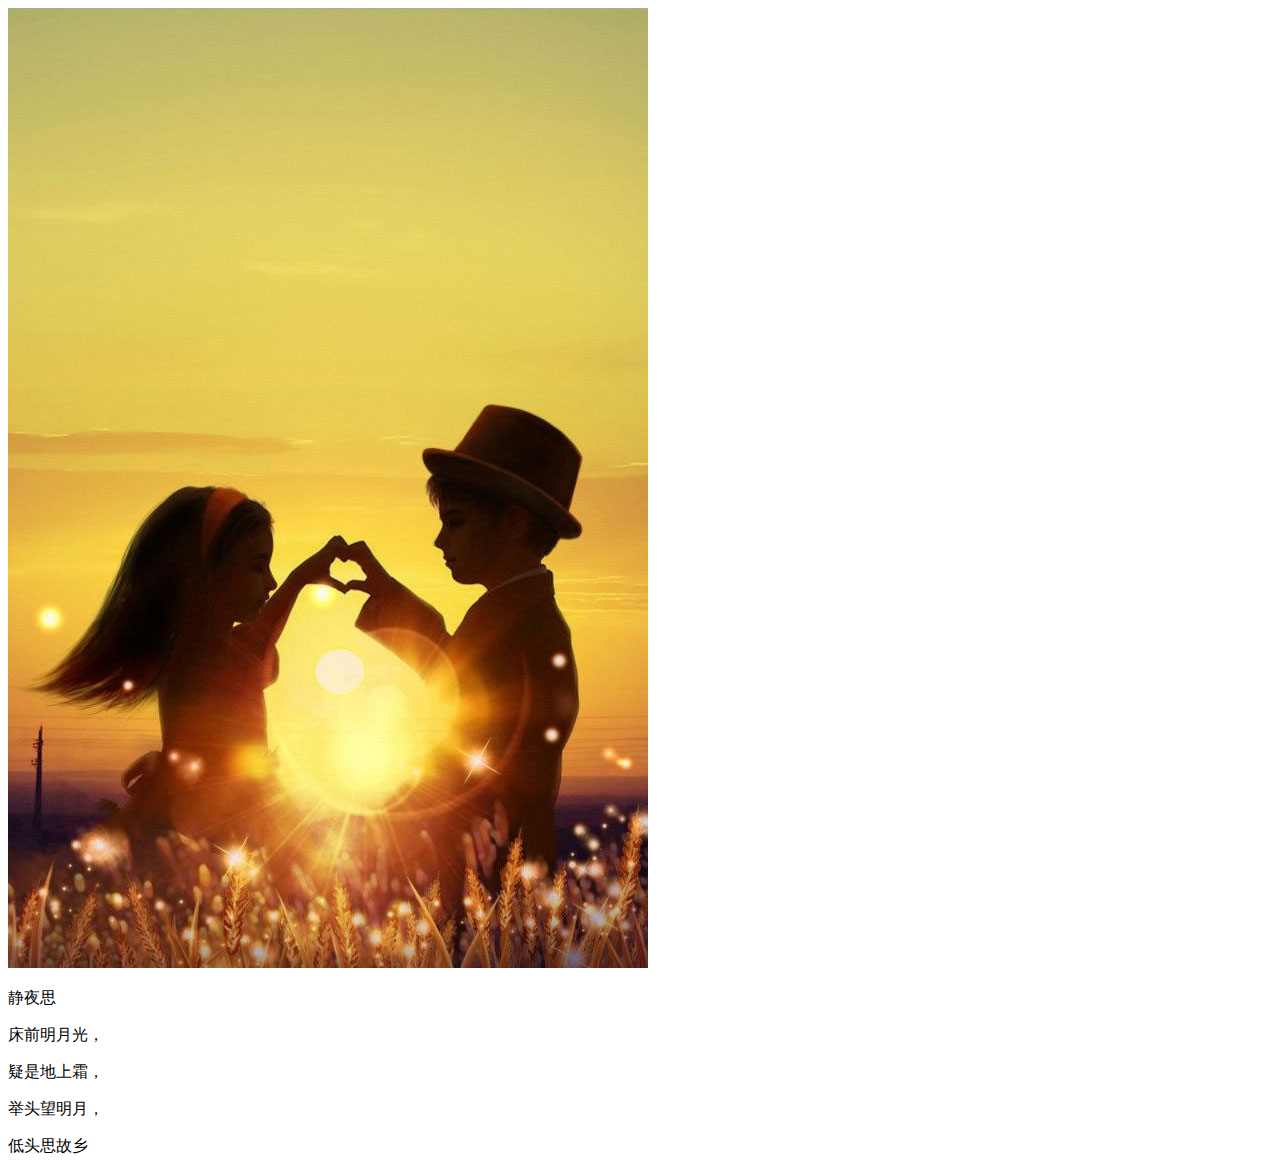
<file: 001Basics/index.html>
<!DOCTYPE html>
<html lang="en">
<head>
    <meta charset="UTF-8">
    <title>堂诗一首</title>
</head>
<body>
<img src="./images/0.jpg" alt="">
<p>静夜思</p>
<p>床前明月光，</p>
<p> 疑是地上霜，</p>
<p> 举头望明月，</p>
<p> 低头思故乡</p>
</body>
</html>
</file>
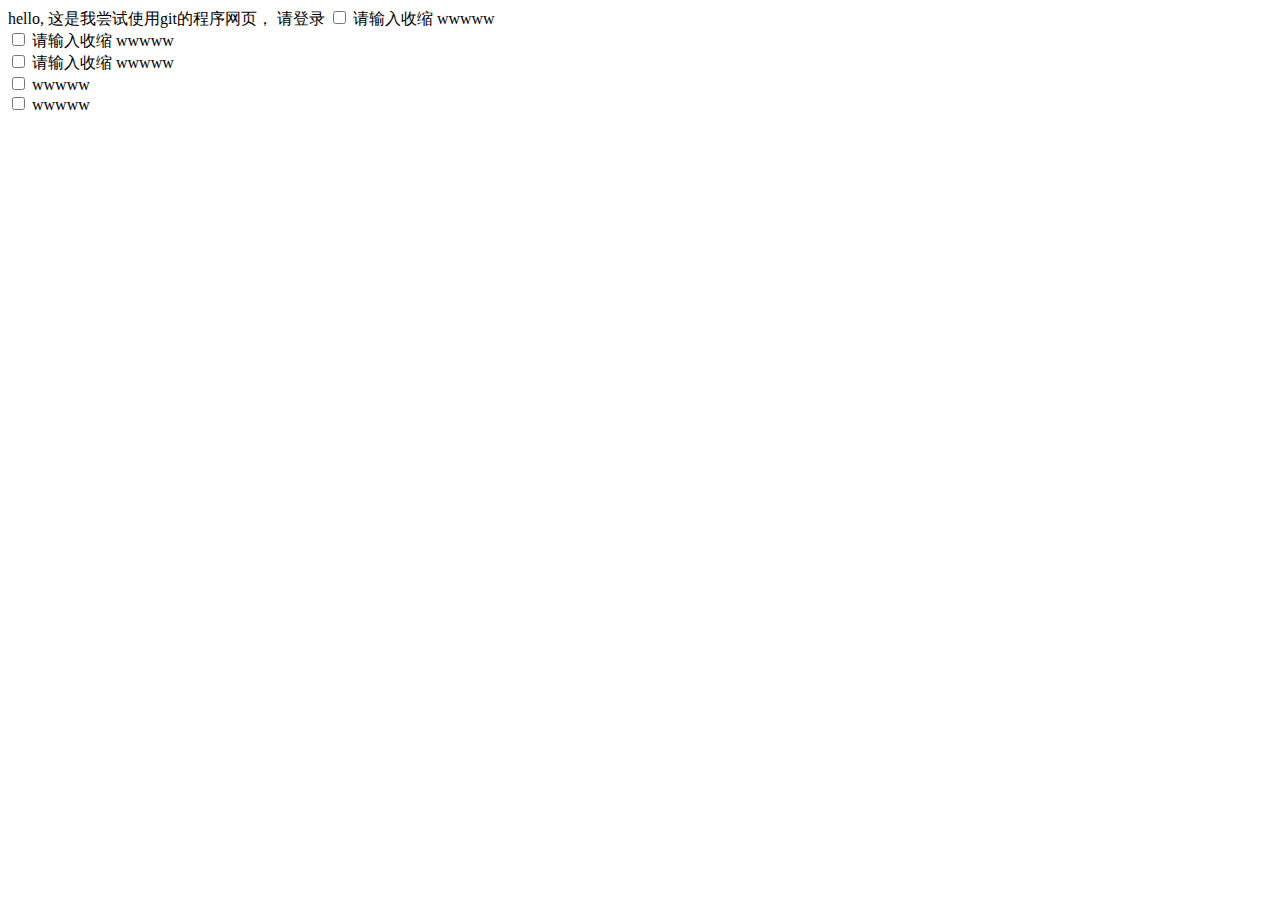
<file: login.html>
<!DOCTYPE html>
<html lang="en">
<head>
    <meta charset="UTF-8">
    <title>Title</title>
</head>
<body>
hello,
这是我尝试使用git的程序网页，

请登录

<input type="checkbox" height="20" 请输入收缩wwww> 请输入收缩 wwwww <br>
<input type="checkbox" height="20" > 请输入收缩 wwwww <br>
<input type="checkbox" height="20" > 请输入收缩 wwwww <br>
<input type="checkbox" height="20" > wwwww <br>
<input type="checkbox" height="20" 请输入收缩wwww> wwwww <br>



</body>

</html>
</file>
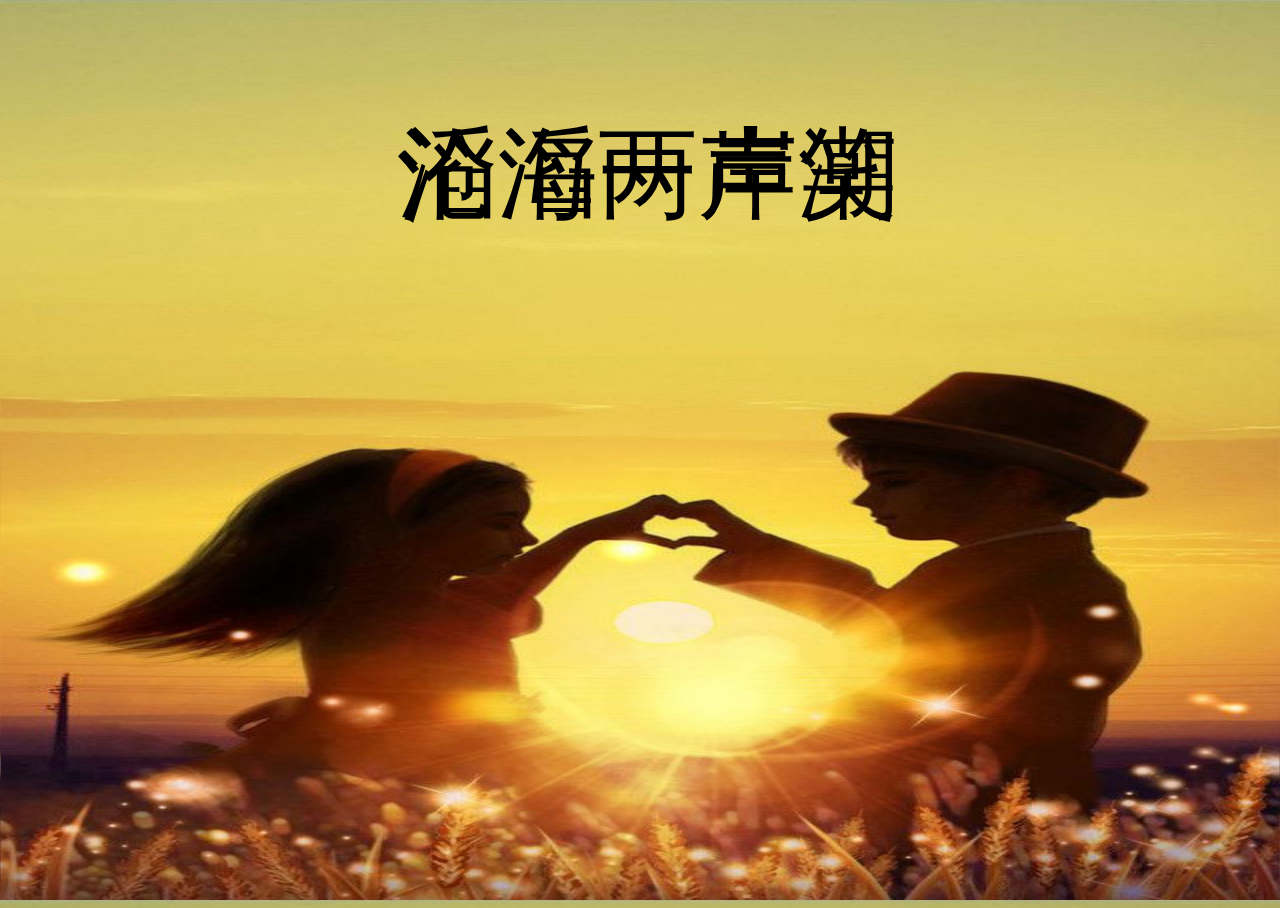
<file: 001Basics/biaobai.html>
<!DOCTYPE html>
<html lang="en">
<head>
    <meta charset="UTF-8">
    <title>给你的诗歌</title>
    <style type="text/css">

        body {
            background-image: url("./images/0.jpg");
            background-size: 100% 100%;
            height: 100%;
        }

        html {
            height: 100%;
        }

        @keyframes myfirst {
            0% {
                opacity: 0
            }
            25% {
                opacity: 100
            }
            50% {
                opacity: 0
            }
            100% {
                opacity: 0
            }
        }

        @keyframes mysecond {
            0% {
                opacity: 0
            }
            50% {
                opacity: 0
            }
            75% {
                opacity: 100
            }
            100% {
                opacity: 0
            }
        }

        p {
            font-size: 100px;
            position: absolute;
            width: 100%;
            text-align: center;
        }

        #canghai {
            animation: myfirst 7.47s infinite;
        }

        #taotao {
            animation: mysecond 7.47s infinite;
        }
    </style>
    <script>
        function audioAutoPlay(id) {
            var audio = document.getElementById(id);
            audio.play();
            document.addEventListener("WeixinJsBridgeReady", function () {
                audio.play();

            }, false);
            document.addEventListener('YixinJsBridgeReady', function () {

                audio.play();
            }, false)

        }
    </script>
</head>
<body>
<audio id="bgm" src="wav/music.mp3" preload="auto" autoplay="autoplay"></audio>
<p id="canghai">沧海一声笑</p>
<p id="taotao"> 滔滔两岸潮</p>

</body>
</html>
</file>
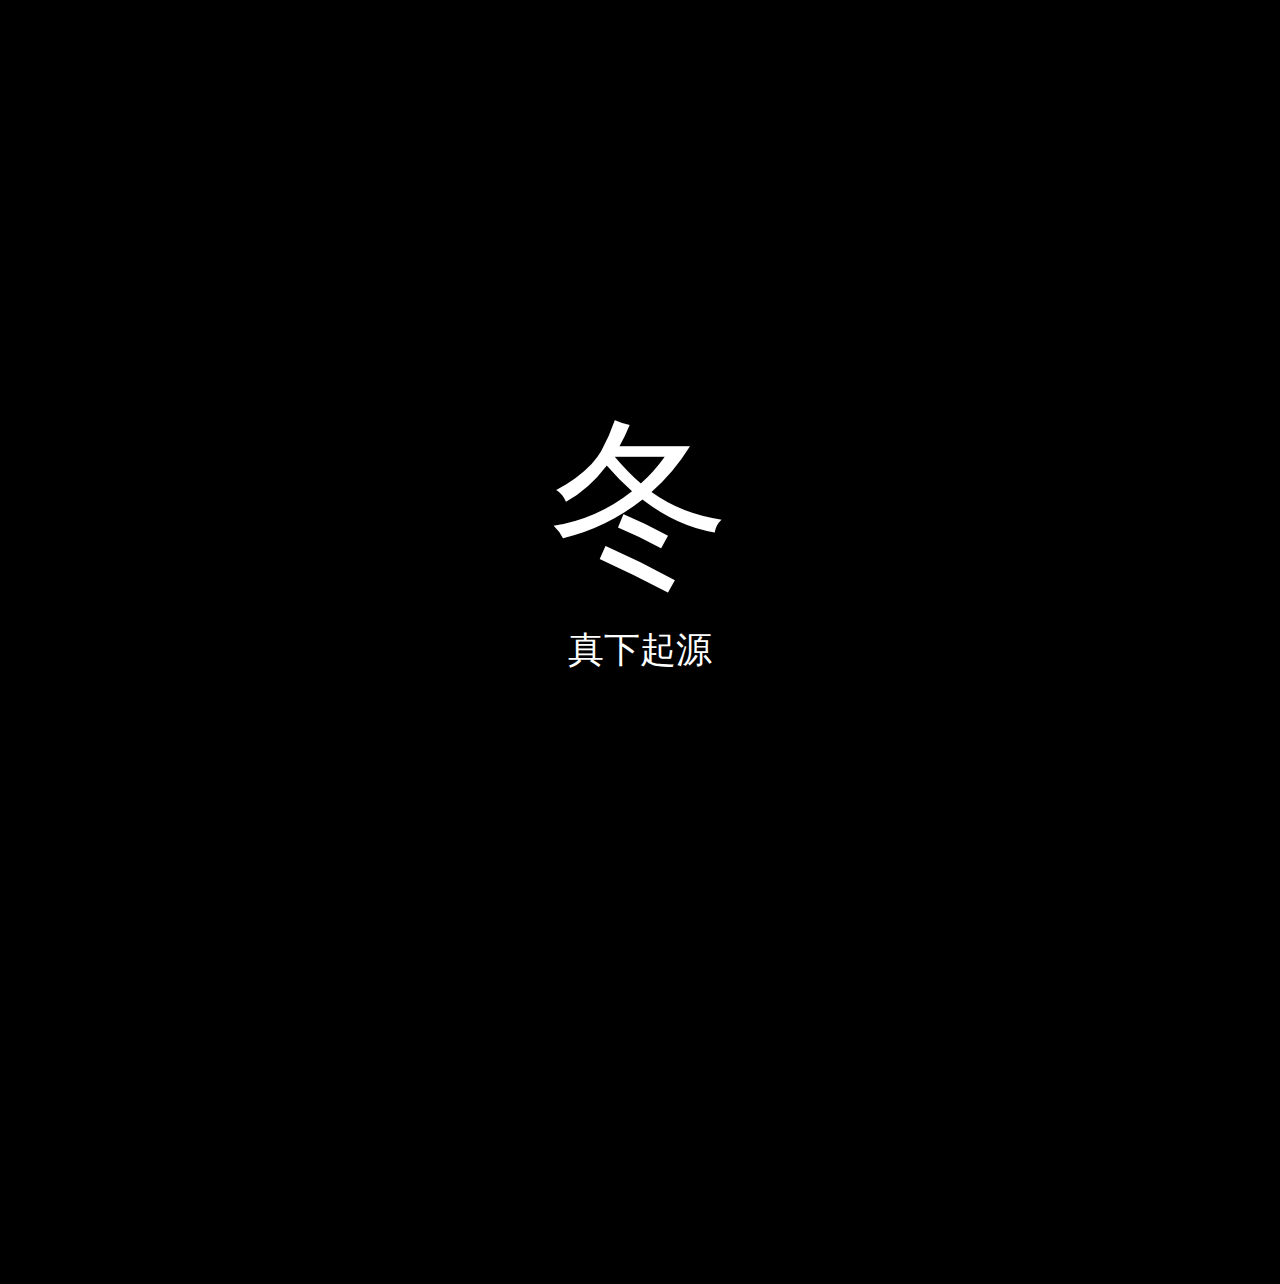
<file: 001Basics/page.html>
<!DOCTYPE html>
<html lang="en">
<head>
    <meta charset="UTF-8">
    <title>Title</title>
    <link rel="Stylesheet" type="text/css" href="css/page.css">
    <script>

        function audioAutoPlay(id) {
            var audio = document.getElementById(id);
            audio.play();
            document.addEventListener("WeixinJSBridgeReady", function () {

                audio.play();
            }, false);


            document.addEventListener("YixinJSBridgeReady", function () {

                audio.play();
            }, false);
        }

    </script>


</head>
<body onload="audioAutoPlay('bgm');">
<audio id="bgm" src="wav/music.mp3" preload="auto" autoplay="autoplay"></audio>

<page id="c">春</page>
<page id="x">夏</page>
<page id="q">秋</page>
<page id="d">
    冬
    <span id="z"> 真下起源 </span>
</page>

</body>
</html>
</file>
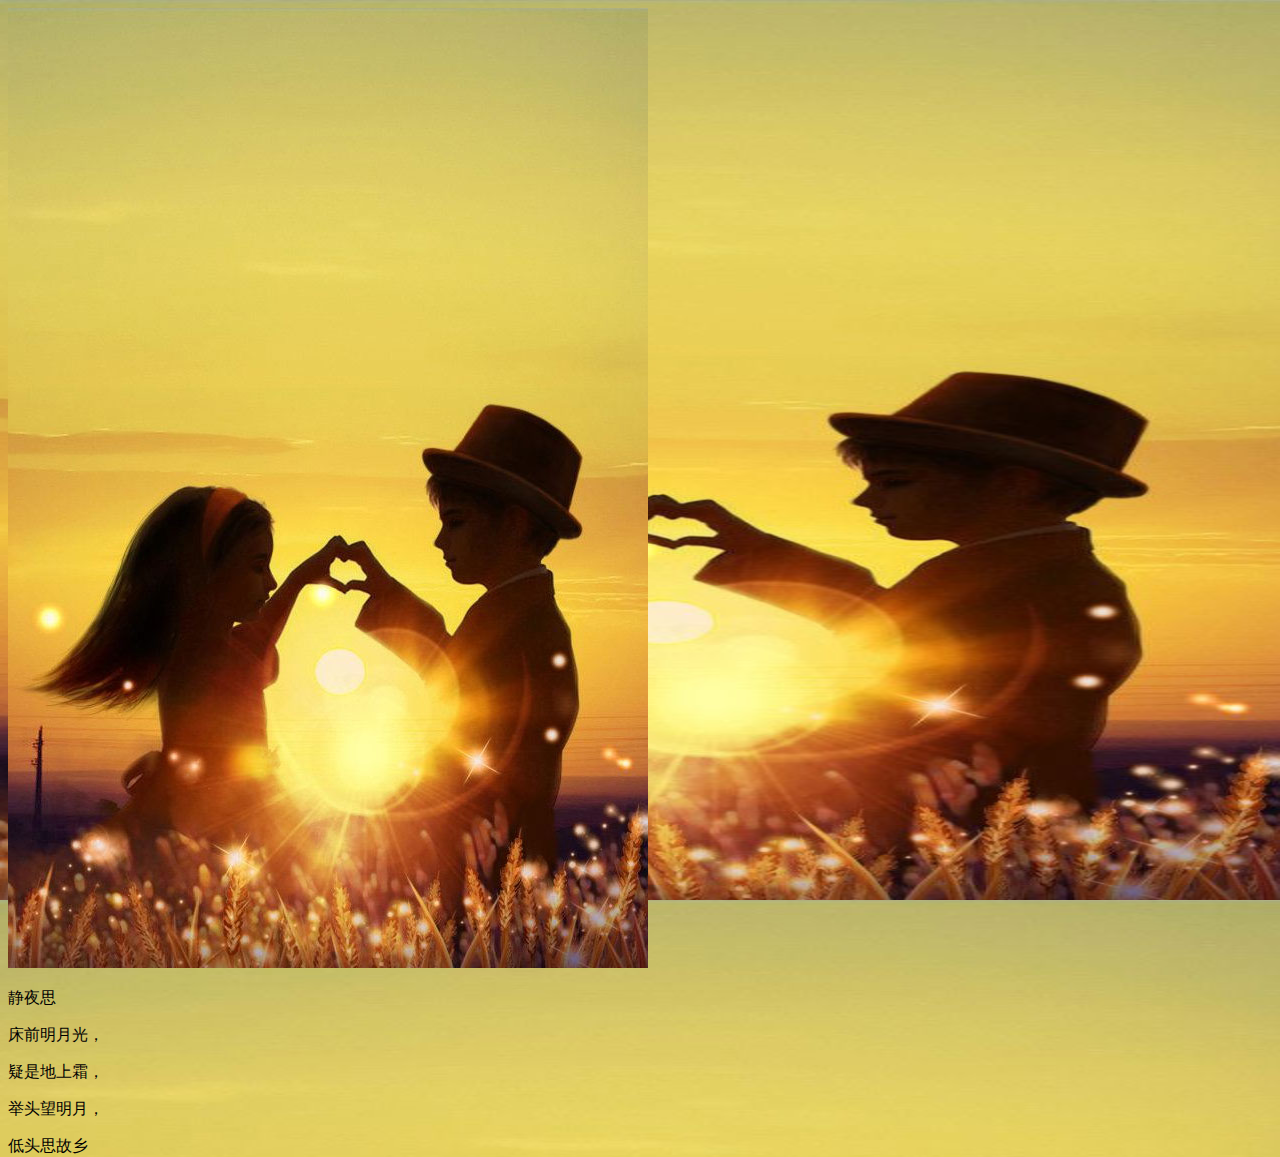
<file: 001Basics/test.html>
<!DOCTYPE html>
<html lang="en">
<head>
    <meta charset="UTF-8">
    <title>堂诗一首</title>
    <style type="text/css">
        body{
            background-image: url("./images/0.jpg");
            background-size: 100% 100%;
            height: 100%;
        }
        html{
            height: 100%;
        }
        @keyframes myfirstani {
            from{opacity: 0}
            to{opacity: 100}
        }
        h1, p{
            animation: myfirstani 2s infinite;
        }
    </style>
</head>
<body>
<img src="./images/0.jpg" alt="">
<p>静夜思</p>
<p>床前明月光，</p>
<p> 疑是地上霜，</p>
<p> 举头望明月，</p>
<p> 低头思故乡</p>
</body>
</html>
</file>
<file: 001Basics/css/page.css>
html, body, page{
    height: 100%;
    width: 100%;
    margin: 0;
}
page{
    height: 100%;
    font-size: 180px;
    position: absolute;
    text-align: center;
    padding-top: 30%;
}
#c{
    background-color: lightgreen;
    animation: c 9.4s infinite;
}
#x{
    background-color: red;
    animation: x 9.4s infinite;
}
#q {
    background-image: url("../images/0.jpg");
    background-size: 100% 100%;
    animation: q 9.4s infinite;
}
#d{
    background-color: black;
    color: white;
    animation: d 9.4s infinite;
}
#z{
    font-size: 36px;
    display: block;
    animation: z 9.4s infinite;
}

@keyframes z {
    0%{opacity: 0}
    70%{opacity: 0}
    80%{opacity: 100}
    90%{opacity: 0}
    100%{opacity: 0}
}
@keyframes c {
    0%{opacity: 0}
    20%{opacity: 100}
    40%{opacity: 0}
    90%{opacity: 0}
    100%{opacity: 0}
}

@keyframes x {
    0%{opacity: 0}
    20%{opacity: 0}
    40%{opacity: 100}
    60%{opacity: 0}
    100%{opacity: 0}
}
@keyframes q {
    0%{opacity: 0}
    40%{opacity: 0}
    60%{opacity: 100}
    80%{opacity: 0}
    100%{opacity: 0}
}



@keyframes d {
    0%{opacity: 0}
    60%{opacity: 0}
    80%{opacity: 100}
    90%{opacity: 0}
    100%{opacity: 0}
}
</file>
